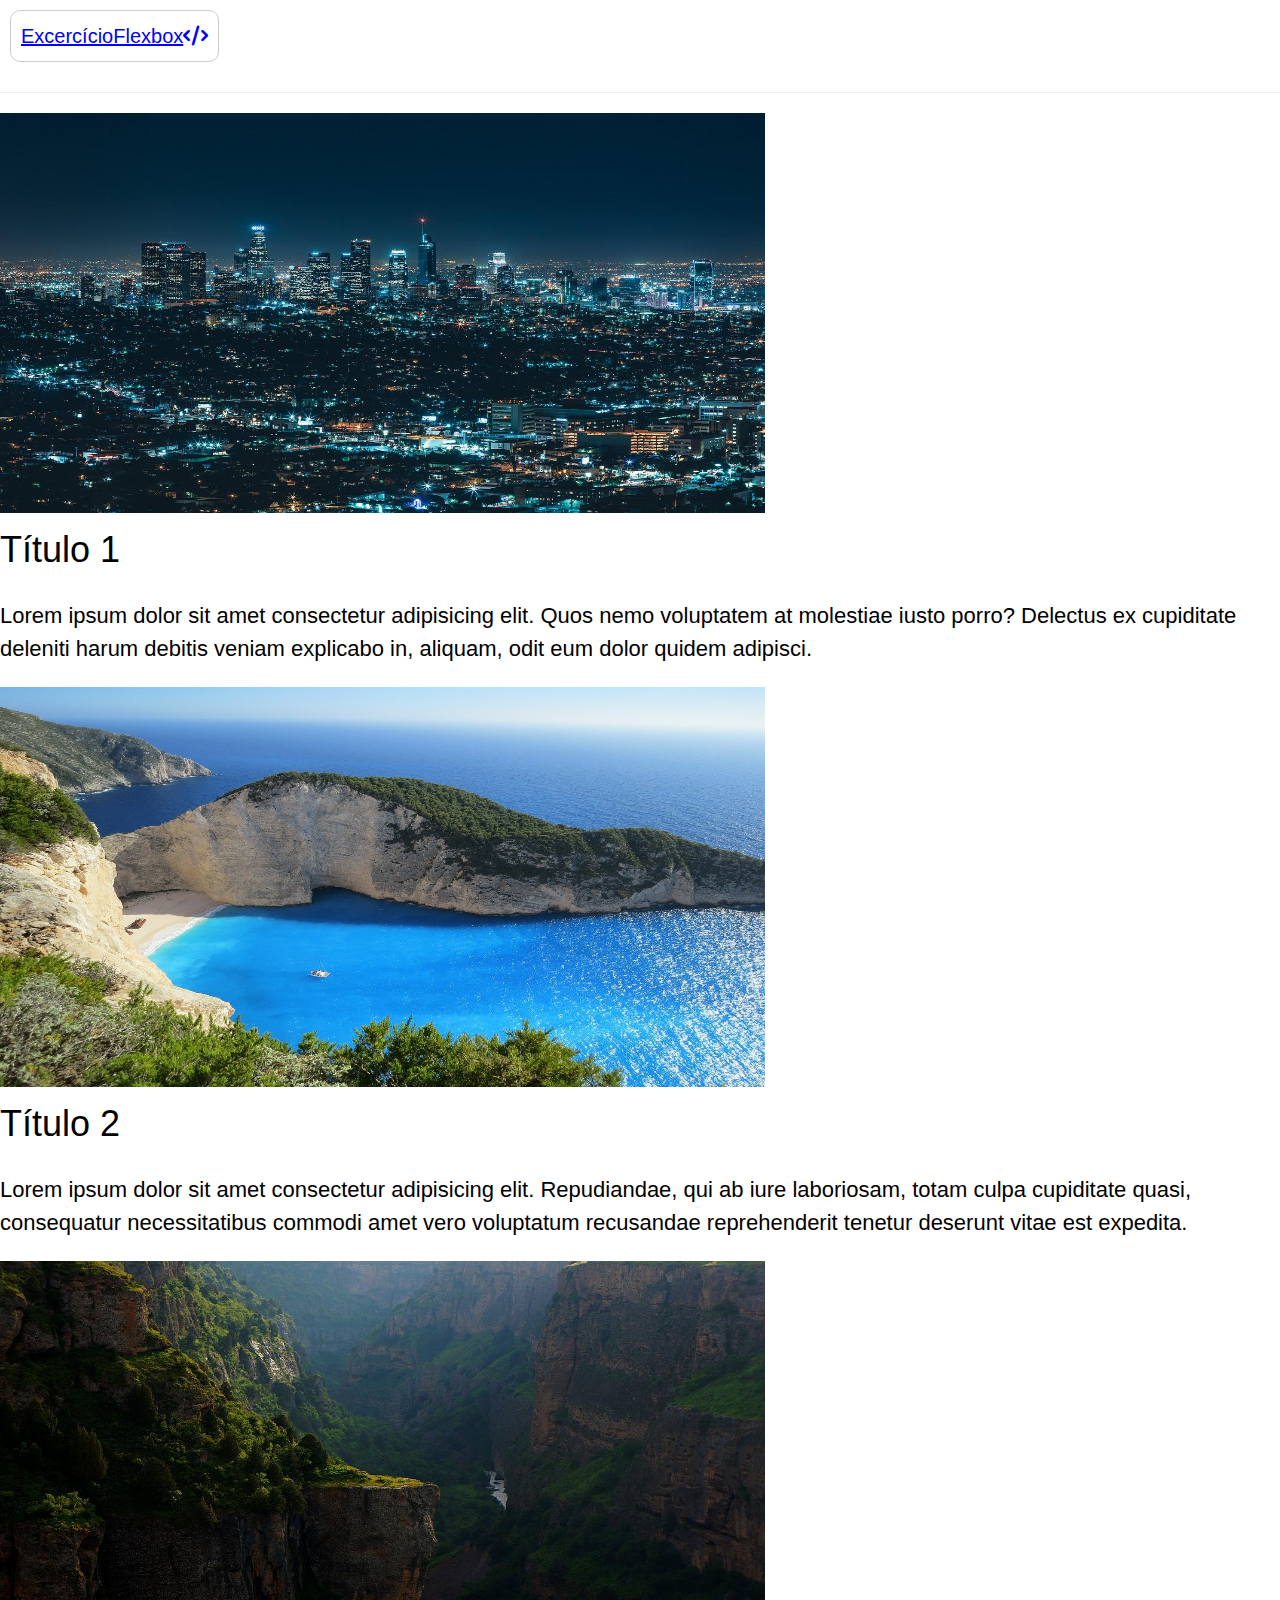
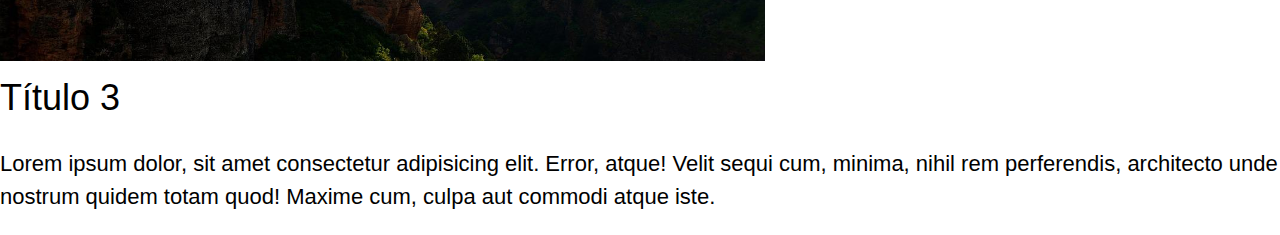
<file: index.html>
<!DOCTYPE html>
<html lang="pt-br">
  <head>
    <meta charset="UTF-8" />
    <meta http-equiv="X-UA-Compatible" content="IE=edge" />
    <meta name="viewport" content="width=device-width, initial-scale=1.0" />
    <link rel="stylesheet" href="https://www.w3schools.com/w3css/4/w3.css" />
    <link rel="stylesheet" href="./fontawesome/css/all.min.css" />
    <link rel="stylesheet" href="./style.css" />
    <title>Responsividade</title>
  </head>
  <body>
    <a
      class="w3-button w3-border w3-hover-deep-purple"
      href="./LayoutDoFlex/index.html"
      alt="flex container"
      >ExcercícioFlexbox<i class="fa-solid fa-code fa-spin-pulse"></i
    ></a>
    <hr />
    <img src="./imagens/01.jpg" alt="img-01" class="img-content" />
    <h1 class="title-content">Título 1</h1>
    <p class="text-content">
      Lorem ipsum dolor sit amet consectetur adipisicing elit. Quos nemo
      voluptatem at molestiae iusto porro? Delectus ex cupiditate deleniti harum
      debitis veniam explicabo in, aliquam, odit eum dolor quidem adipisci.
    </p>
    <img src="./imagens/02.jpg" alt="img-02" class="img-content" />
    <h1 class="title-content">Título 2</h1>
    <p class="text-content">
      Lorem ipsum dolor sit amet consectetur adipisicing elit. Repudiandae, qui
      ab iure laboriosam, totam culpa cupiditate quasi, consequatur
      necessitatibus commodi amet vero voluptatum recusandae reprehenderit
      tenetur deserunt vitae est expedita.
    </p>
    <img src="./imagens/03.jpg" alt="img-03" class="img-content" />
    <h1 class="title-content">Título 3</h1>
    <p class="text-content">
      Lorem ipsum dolor, sit amet consectetur adipisicing elit. Error, atque!
      Velit sequi cum, minima, nihil rem perferendis, architecto unde nostrum
      quidem totam quod! Maxime cum, culpa aut commodi atque iste.
    </p>
  </body>
</html>
</file>
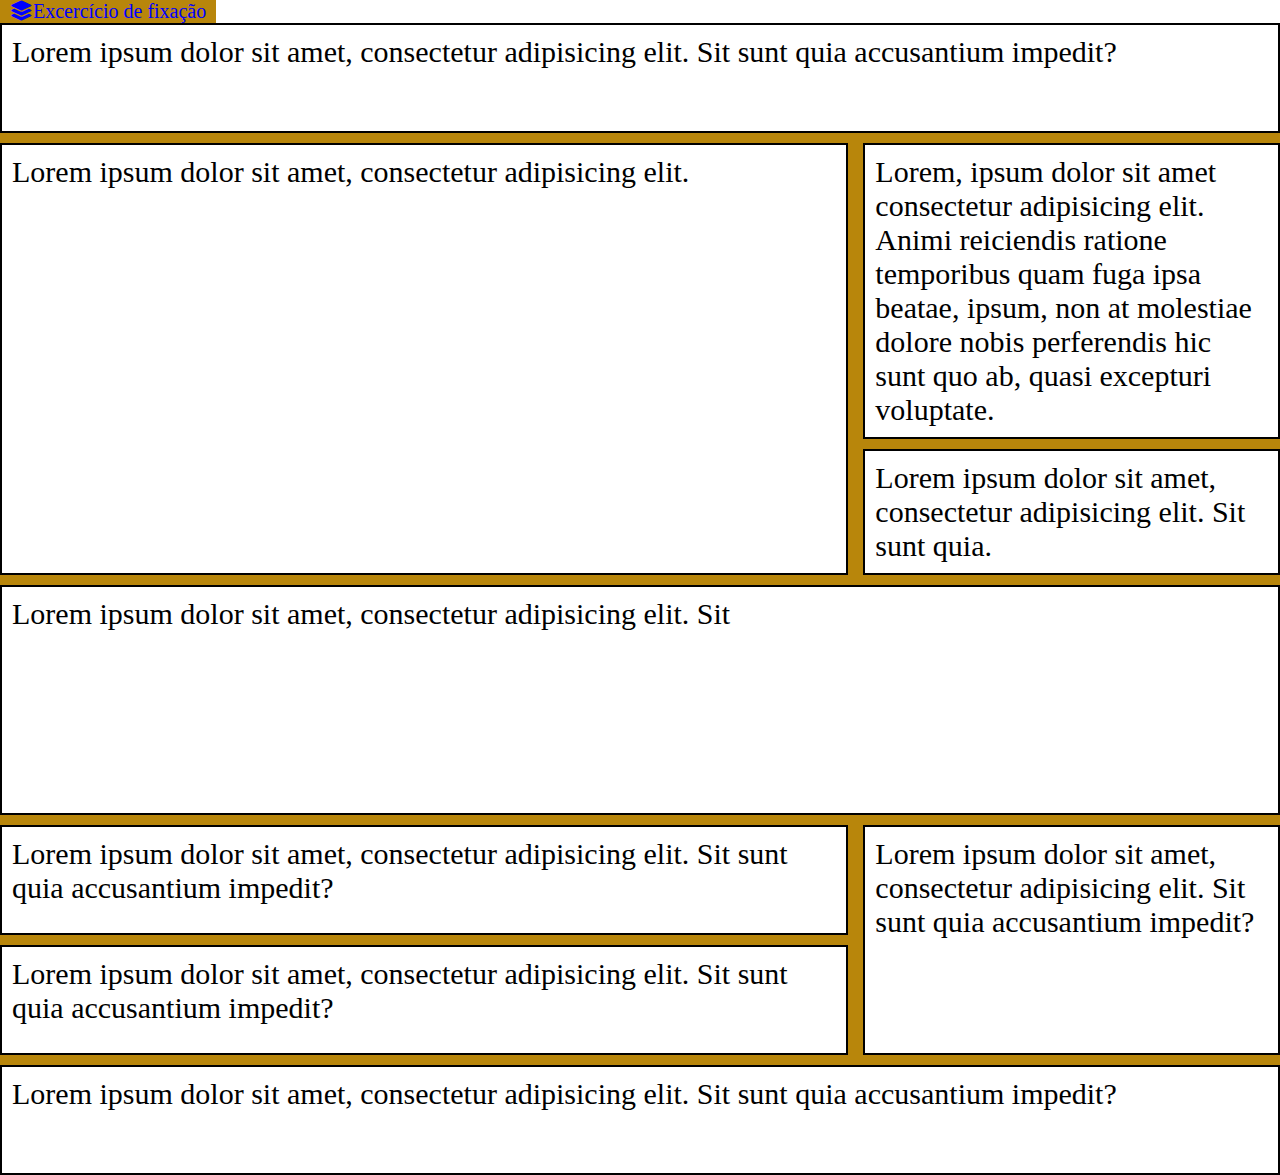
<file: Exerciciodefixacao#2/index.html>
<!DOCTYPE html>
<html lang="en">
  <head>
    <meta charset="UTF-8" />
    <meta http-equiv="X-UA-Compatible" content="IE=edge" />
    <meta name="viewport" content="width=device-width, initial-scale=1.0" />
    <link rel="stylesheet" href="../fontawesome/css/all.min.css" />
    <link rel="stylesheet" href="./style.css" />
    <title>Grid Layout</title>
  </head>
  <body>
    <a class="btn btn" href="../Exerciciodefixacao/index.html"
      ><i class="fa-solid fa-layer-group"></i>Excercício de fixação</a
    >
    <div class="container">
      <div class="item item1">
        <p>
          Lorem ipsum dolor sit amet, consectetur adipisicing elit. Sit sunt
          quia accusantium impedit?
        </p>
      </div>
      <div class="item item2">
        <p>Lorem ipsum dolor sit amet, consectetur adipisicing elit.</p>
      </div>
      <div class="item item3">
        <p>
          Lorem, ipsum dolor sit amet consectetur adipisicing elit. Animi
          reiciendis ratione temporibus quam fuga ipsa beatae, ipsum, non at
          molestiae dolore nobis perferendis hic sunt quo ab, quasi excepturi
          voluptate.
        </p>
      </div>
      <div class="item item4">
        <p>
          Lorem ipsum dolor sit amet, consectetur adipisicing elit. Sit sunt
          quia.
        </p>
      </div>
      <div class="item item5">
        <p>Lorem ipsum dolor sit amet, consectetur adipisicing elit. Sit</p>
      </div>
      <div class="item item6">
        <p>
          Lorem ipsum dolor sit amet, consectetur adipisicing elit. Sit sunt
          quia accusantium impedit?
        </p>
      </div>
      <div class="item item7">
        <p>
          Lorem ipsum dolor sit amet, consectetur adipisicing elit. Sit sunt
          quia accusantium impedit?
        </p>
      </div>
      <div class="item item8">
        <p>
          Lorem ipsum dolor sit amet, consectetur adipisicing elit. Sit sunt
          quia accusantium impedit?
        </p>
      </div>
      <div class="item item9">
        <p>
          Lorem ipsum dolor sit amet, consectetur adipisicing elit. Sit sunt
          quia accusantium impedit?
        </p>
      </div>
    </div>
  </body>
</html>
</file>
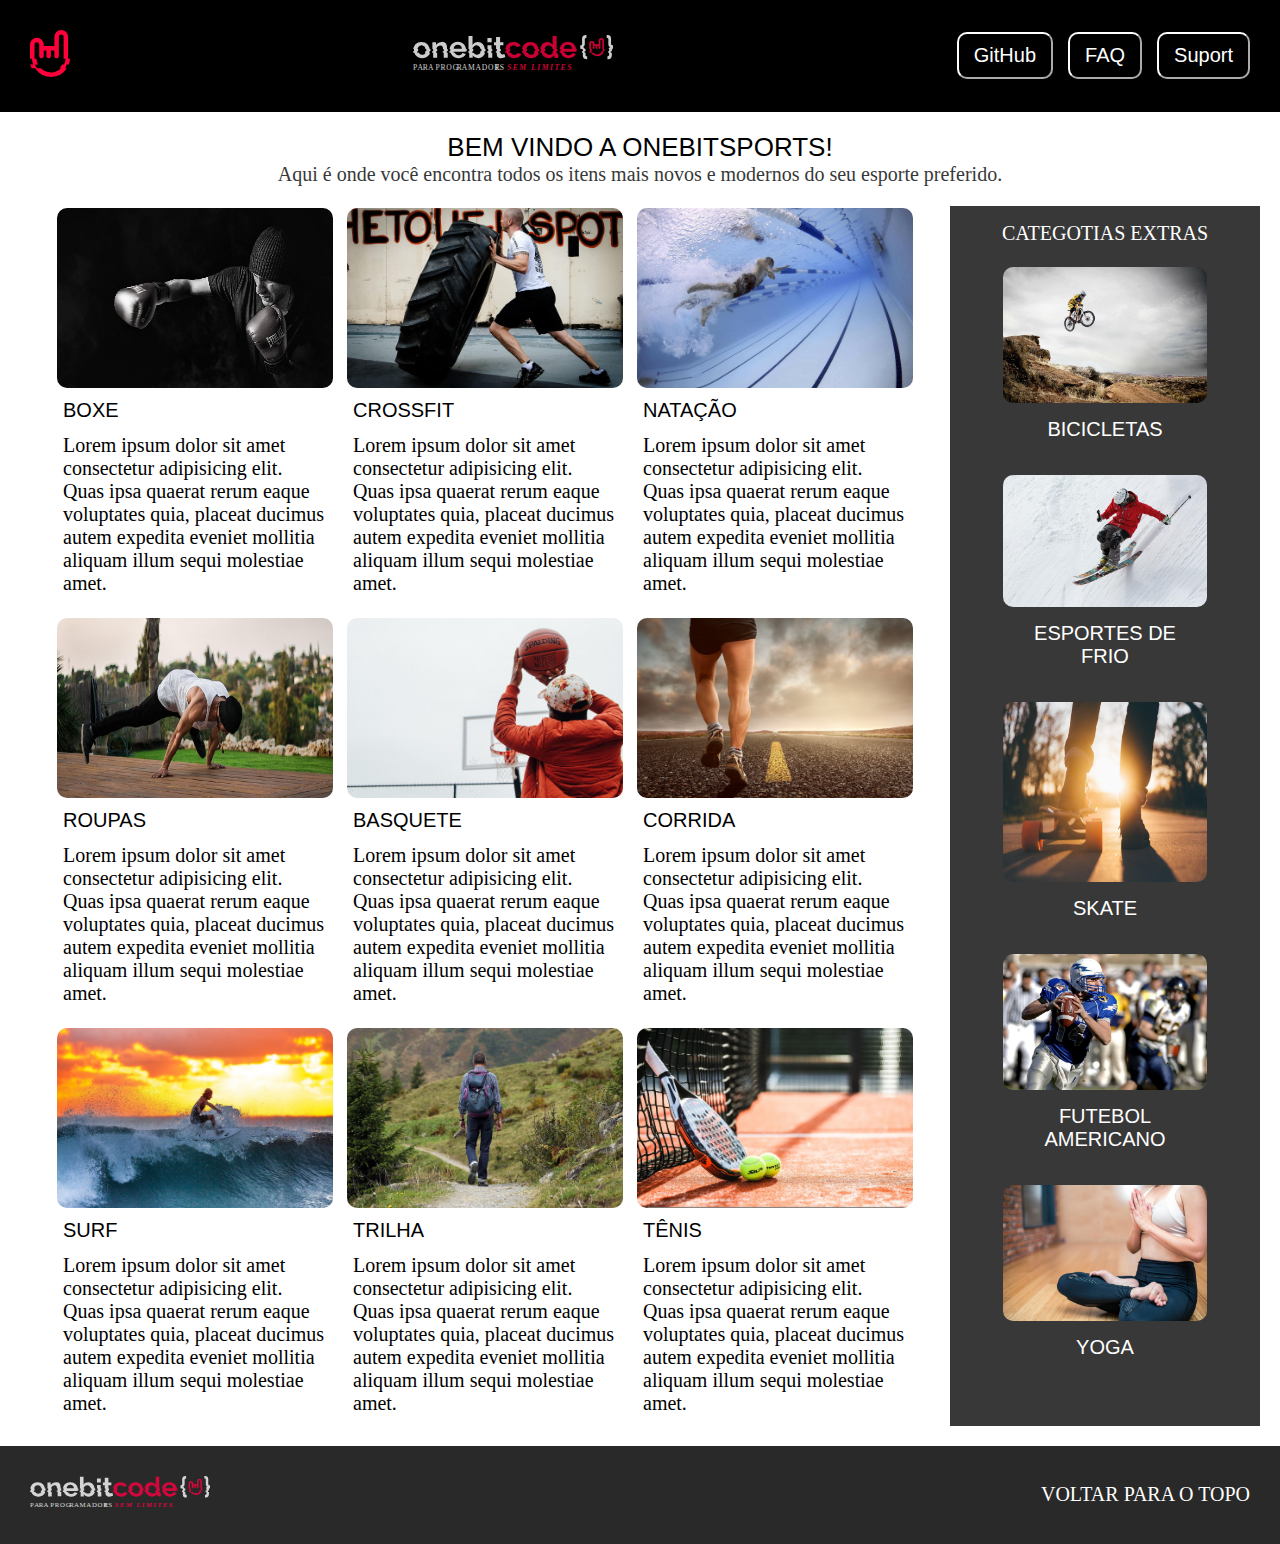
<file: Exerciciodefixacao/index.html>
<!DOCTYPE html>
<html lang="pt-br">
  <head>
    <meta charset="UTF-8" />
    <meta http-equiv="X-UA-Compatible" content="IE=edge" />
    <meta name="viewport" content="width=device-width, initial-scale=1.0" />
    <link rel="stylesheet" href="./style.css" />
    <title>Excercício de fixação</title>
  </head>
  <body>
    <div class="container">
      <header class="header">
        <a
          href="https://lp.onebitcode.com/?utm_campaign=OBC-C%20%7C%20E0-UNC%20%7C%20CAR%20%7C%20SCH%20%7C%20T1S-BRD%20%7C%20CPA%20%7C%20BR%20%7C%202022-11-10%20%7C%20FULL%20STACK%20%7C%20Branding&utm_content=onebitcode&utm_term=00%20%7C%20SCH%20%7C%20Keywords%20%7C%20%20Branding&utm_medium=paid-traffic&utm_source=g&ltk_gcm=18880005963&ltk_gag=149084349491&ltk_gac=634287089203&ltk_gne=g&gclid=CjwKCAjw5dqgBhBNEiwA7PryaMNEjwt3qavropWF_QIgMVUSTJmxX1HN1P6Ypo8b3kE2hLkL1sJnFRoCly4QAvD_BwE"
          target="_blank"
          ><img
            src="../imagens/iconrock-red.svg"
            alt="logo-rock"
            class="logo-rock"
        /></a>
        <a href="https://cursos.onebitcode.com/area/vitrine" target="_blank"
          ><img
            src="../imagens/logo-onebitcode.svg"
            alt="logo-onebitcode"
            class="logo-onebitcode"
        /></a>
        <div class="buttons">
          <a href="https://github.com/FreitasNovoHumano" target="_blank"
            ><button class="buttonHeader">GitHub</button></a
          >
          <a
            href="https://www.instagram.com/freitasomelhordagalaxia/"
            target="_blank"
            ><button class="buttonHeader">FAQ</button></a
          >
          <a
            href="http://api.whatsapp.com/send?phone=553185473732"
            target="_blank"
            ><button class="buttonHeader">Suport</button></a
          >
        </div>
      </header>
      <!--id=backToTop, liga o link do rodapé com o inicio da pagina-->
      <p class="sectionTitle" id="backToTop">BEM VINDO A ONEBITSPORTS!</p>
      <p class="sectionDescription">
        Aqui é onde você encontra todos os itens mais novos e modernos do seu
        esporte preferido.
      </p>
      <section class="gridContainer">
        <div class="mainContent">
          <div class="categoryCard">
            <img
              src="../imagens/boxe.jpg"
              alt="mainCardImg"
              class="mainCardImg"
            />
            <p class="mainCategoryCardTitle">BOXE</p>
            <p class="mainCategoryCardDescription">
              Lorem ipsum dolor sit amet consectetur adipisicing elit. Quas ipsa
              quaerat rerum eaque voluptates quia, placeat ducimus autem
              expedita eveniet mollitia aliquam illum sequi molestiae amet.
            </p>
          </div>
          <div class="categoryCard">
            <img
              src="../imagens/crossfit.jpg"
              alt="Imagem de Crossfit"
              class="mainCardImg"
            />
            <p class="mainCategoryCardTitle">CROSSFIT</p>
            <p class="mainCategoryCardDescription">
              Lorem ipsum dolor sit amet consectetur adipisicing elit. Quas ipsa
              quaerat rerum eaque voluptates quia, placeat ducimus autem
              expedita eveniet mollitia aliquam illum sequi molestiae amet.
            </p>
          </div>
          <div class="categoryCard">
            <img
              src="../imagens/natacao.jpg"
              alt="Imagem de Natação"
              class="mainCardImg"
            />
            <p class="mainCategoryCardTitle">NATAÇÃO</p>
            <p class="mainCategoryCardDescription">
              Lorem ipsum dolor sit amet consectetur adipisicing elit. Quas ipsa
              quaerat rerum eaque voluptates quia, placeat ducimus autem
              expedita eveniet mollitia aliquam illum sequi molestiae amet.
            </p>
          </div>
          <div class="categoryCard">
            <img
              src="../imagens/roupas.jpg"
              alt="img-roupas"
              class="mainCardImg"
            />
            <p class="mainCategoryCardTitle">ROUPAS</p>
            <p class="mainCategoryCardDescription">
              Lorem ipsum dolor sit amet consectetur adipisicing elit. Quas ipsa
              quaerat rerum eaque voluptates quia, placeat ducimus autem
              expedita eveniet mollitia aliquam illum sequi molestiae amet.
            </p>
          </div>
          <div class="categoryCard">
            <img
              src="../imagens/basquete.jpg"
              alt="Imagem de basquete"
              class="mainCardImg"
            />
            <p class="mainCategoryCardTitle">BASQUETE</p>
            <p class="mainCategoryCardDescription">
              Lorem ipsum dolor sit amet consectetur adipisicing elit. Quas ipsa
              quaerat rerum eaque voluptates quia, placeat ducimus autem
              expedita eveniet mollitia aliquam illum sequi molestiae amet.
            </p>
          </div>
          <div class="categoryCard">
            <img
              src="../imagens/corrida.jpg"
              alt="Imagem de Corrida"
              class="mainCardImg"
            />
            <p class="mainCategoryCardTitle">CORRIDA</p>
            <p class="mainCategoryCardDescription">
              Lorem ipsum dolor sit amet consectetur adipisicing elit. Quas ipsa
              quaerat rerum eaque voluptates quia, placeat ducimus autem
              expedita eveniet mollitia aliquam illum sequi molestiae amet.
            </p>
          </div>
          <div class="categoryCard">
            <img
              src="../imagens/surf.jpg"
              alt="Imagem de Surf"
              class="mainCardImg"
            />
            <p class="mainCategoryCardTitle">SURF</p>
            <p class="mainCategoryCardDescription">
              Lorem ipsum dolor sit amet consectetur adipisicing elit. Quas ipsa
              quaerat rerum eaque voluptates quia, placeat ducimus autem
              expedita eveniet mollitia aliquam illum sequi molestiae amet.
            </p>
          </div>
          <div class="categoryCard">
            <img
              src="../imagens/trilha.jpg"
              alt="Imagem de Trilha"
              class="mainCardImg"
            />
            <p class="mainCategoryCardTitle">TRILHA</p>
            <p class="mainCategoryCardDescription">
              Lorem ipsum dolor sit amet consectetur adipisicing elit. Quas ipsa
              quaerat rerum eaque voluptates quia, placeat ducimus autem
              expedita eveniet mollitia aliquam illum sequi molestiae amet.
            </p>
          </div>
          <div class="categoryCard">
            <img
              src="../imagens/tenis.jpg"
              alt="Imagem de Tênis"
              class="mainCardImg"
            />
            <p class="mainCategoryCardTitle">TÊNIS</p>
            <p class="mainCategoryCardDescription">
              Lorem ipsum dolor sit amet consectetur adipisicing elit. Quas ipsa
              quaerat rerum eaque voluptates quia, placeat ducimus autem
              expedita eveniet mollitia aliquam illum sequi molestiae amet.
            </p>
          </div>
        </div>
        <div class="sidebarContent">
          <p>CATEGOTIAS EXTRAS</p>
          <div class="sidebarCard">
            <img
              src="../imagens/bicicletas.jpg"
              alt="img-Bicicleta"
              class="sidebarCardImg"
            />
            <p class="sidebarCardTitle">BICICLETAS</p>
          </div>
          <div class="sidebarCard">
            <img
              src="../imagens/esportesNaNeve.jpg"
              alt="img-esporte-na-neve"
              class="sidebarCardImg"
            />
            <p class="sidebarCardTitle">ESPORTES DE FRIO</p>
          </div>
          <div class="sidebarCard">
            <img
              class="mainCardImg"
              src="../imagens/skate.jpg"
              alt="img-skate"
              class="sidebarCardImg"
            />
            <p class="sidebarCardTitle">SKATE</p>
          </div>
          <div class="sidebarCard">
            <img
              src="../imagens/futebolAmericano.jpg"
              alt="img-futrbol-americano"
              class="sidebarCardImg"
            />
            <p class="sidebarCardTitle">FUTEBOL AMERICANO</p>
          </div>
          <div class="sidebarCard">
            <img
              src="../imagens/yoga.jpg"
              alt="img-yoga"
              class="sidebarCardImg"
            />
            <p class="sidebarCardTitle">YOGA</p>
          </div>
        </div>
      </section>
      <footer class="footer">
        <a href="https://cursos.onebitcode.com/area/vitrine"
          ><img
            src="../imagens/logo-onebitcode.svg"
            alt="logo-footer"
            class="logoFooter"
        /></a>
        <a href="#backToTop" class="footerAnchor">VOLTAR PARA O TOPO</a>
      </footer>
    </div>
  </body>
</html>
</file>
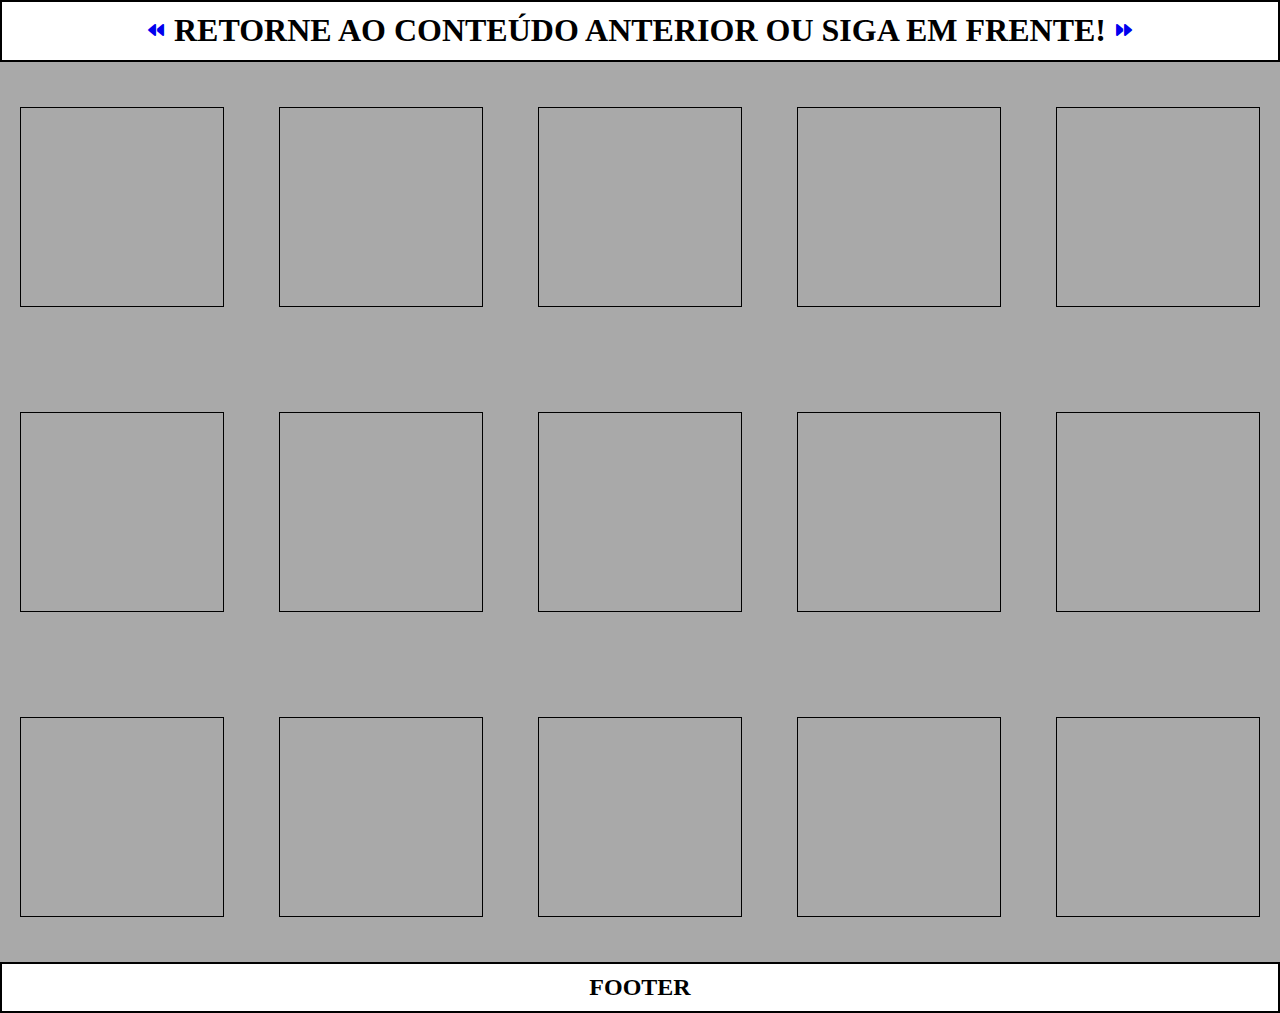
<file: LayoutDoFlex/index.html>
<!DOCTYPE html>
<html lang="pt-br">
  <head>
    <meta charset="UTF-8" />
    <meta http-equiv="X-UA-Compatible" content="IE=edge" />
    <meta name="viewport" content="width=device-width, initial-scale=1.0" />
    <link rel="stylesheet" href="../fontawesome/css/all.min.css" />
    <link rel="stylesheet" href="./style.css" />
    <title>Flexbox layout</title>
  </head>
  <body>
    <header class="header">
      <a class="icons" href="../index.html"
        ><i class="fa-solid fa-backward fa-beat"></i
      ></a>
      <h1>RETORNE AO CONTEÚDO ANTERIOR OU SIGA EM FRENTE!</h1>
      <a class="icons" href="../Exerciciodefixacao%232/index.html"
        ><i class="fa-solid fa-forward fa-beat"></i
      ></a>
    </header>

    <div class="container">
      <div class="item">
        <iframe
          width="100%"
          height="200"
          src="https://www.youtube.com/embed/VZciOS4LYkg"
          title="YouTube video player"
          frameborder="0"
          allow="accelerometer; autoplay; clipboard-write; encrypted-media; gyroscope; picture-in-picture; web-share"
          allowfullscreen
        ></iframe>
      </div>
      <div class="item">
        <iframe
          width="100%"
          height="200"
          src="https://www.youtube.com/embed/SqW7Zl_BaaY"
          title="YouTube video player"
          frameborder="0"
          allow="accelerometer; autoplay; clipboard-write; encrypted-media; gyroscope; picture-in-picture; web-share"
          allowfullscreen
        ></iframe>
      </div>
      <div class="item">
        <iframe
          width="100%"
          height="200"
          src="https://www.youtube.com/embed/N3bmmbIlf4A"
          title="YouTube video player"
          frameborder="0"
          allow="accelerometer; autoplay; clipboard-write; encrypted-media; gyroscope; picture-in-picture; web-share"
          allowfullscreen
        ></iframe>
      </div>
      <div class="item">
        <iframe
          width="100%"
          height="200"
          src="https://www.youtube.com/embed/3MbdlyBYaCA"
          title="YouTube video player"
          frameborder="0"
          allow="accelerometer; autoplay; clipboard-write; encrypted-media; gyroscope; picture-in-picture; web-share"
          allowfullscreen
        ></iframe>
      </div>
      <div class="item">
        <iframe
          width="100%"
          height="200"
          src="https://www.youtube.com/embed/Hktld6OfPIY"
          title="YouTube video player"
          frameborder="0"
          allow="accelerometer; autoplay; clipboard-write; encrypted-media; gyroscope; picture-in-picture; web-share"
          allowfullscreen
        ></iframe>
      </div>
      <div class="item">
        <iframe
          width="100%"
          height="200"
          src="https://www.youtube.com/embed/ErHo_oCkspc"
          title="YouTube video player"
          frameborder="0"
          allow="accelerometer; autoplay; clipboard-write; encrypted-media; gyroscope; picture-in-picture; web-share"
          allowfullscreen
        ></iframe>
      </div>
      <div class="item">
        <iframe
          width="100%"
          height="200"
          src="https://www.youtube.com/embed/Wo7UnH8TYbc"
          title="YouTube video player"
          frameborder="0"
          allow="accelerometer; autoplay; clipboard-write; encrypted-media; gyroscope; picture-in-picture; web-share"
          allowfullscreen
        ></iframe>
      </div>
      <div class="item">
        <iframe
          width="100%"
          height="200"
          src="https://www.youtube.com/embed/ErHo_oCkspc"
          title="YouTube video player"
          frameborder="0"
          allow="accelerometer; autoplay; clipboard-write; encrypted-media; gyroscope; picture-in-picture; web-share"
          allowfullscreen
        ></iframe>
      </div>
      <div class="item">
        <iframe
          width="100%"
          height="200"
          src="https://www.youtube.com/embed/qVEk0U7Z3uw"
          title="YouTube video player"
          frameborder="0"
          allow="accelerometer; autoplay; clipboard-write; encrypted-media; gyroscope; picture-in-picture; web-share"
          allowfullscreen
        ></iframe>
      </div>
      <div class="item">
        <iframe
          width="100%"
          height="200"
          src="https://www.youtube.com/embed/sTeoEFzVNSc"
          title="YouTube video player"
          frameborder="0"
          allow="accelerometer; autoplay; clipboard-write; encrypted-media; gyroscope; picture-in-picture; web-share"
          allowfullscreen
        ></iframe>
      </div>
      <div class="item">
        <iframe
          width="100%"
          height="200"
          src="https://www.youtube.com/embed/ErHo_oCkspc"
          title="YouTube video player"
          frameborder="0"
          allow="accelerometer; autoplay; clipboard-write; encrypted-media; gyroscope; picture-in-picture; web-share"
          allowfullscreen
        ></iframe>
      </div>
      <div class="item">
        <iframe
          width="100%"
          height="200"
          src="https://www.youtube.com/embed/b9Vw_LUyYmc"
          title="YouTube video player"
          frameborder="0"
          allow="accelerometer; autoplay; clipboard-write; encrypted-media; gyroscope; picture-in-picture; web-share"
          allowfullscreen
        ></iframe>
      </div>
      <div class="item">
        <iframe
          width="100%"
          height="200"
          src="https://www.youtube.com/embed/b9Vw_LUyYmc"
          title="YouTube video player"
          frameborder="0"
          allow="accelerometer; autoplay; clipboard-write; encrypted-media; gyroscope; picture-in-picture; web-share"
          allowfullscreen
        ></iframe>
      </div>
      <div class="item">
        <iframe
          width="100%"
          height="200"
          src="https://www.youtube.com/embed/b9Vw_LUyYmc"
          title="YouTube video player"
          frameborder="0"
          allow="accelerometer; autoplay; clipboard-write; encrypted-media; gyroscope; picture-in-picture; web-share"
          allowfullscreen
        ></iframe>
      </div>
      <div class="item">
        <iframe
          width="100%"
          height="200"
          src="https://www.youtube.com/embed/b9Vw_LUyYmc"
          title="YouTube video player"
          frameborder="0"
          allow="accelerometer; autoplay; clipboard-write; encrypted-media; gyroscope; picture-in-picture; web-share"
          allowfullscreen
        ></iframe>
      </div>
    </div>

    <footer class="footer">
      <h2>FOOTER</h2>
    </footer>
  </body>
</html>
</file>
<file: style.css>
.w3-button {
  gap: 15px;
  font-size: 20px;
  padding: 10px;
  margin: 10px;
  border-radius: 10px;
  background-color: white;
  border-color: white;
  color: blue;
  cursor: pointer;
  transition: 0.4s;
  text-decoration: underline;
}
.w3-button:hover {
  text-decoration: none;
  background-color: indigo;
}

.img-content {
  width: 765px;
  height: 400px;
}
.text-content {
  font-size: 22px;
  font-family: Arial, Helvetica, sans-serif;
}

@media (max-width: 795px) {
  .img-content {
    width: 500px;
  }
  .text-content {
    font-size: 16px;
  }
}
@media (max-width: 510px) {
  .img-content {
    width: 100%;
    height: auto;
  }
}
@media (max-width: 410px) {
  .text-content,
  .title-content {
    text-align: center;
  }
}
</file>
<file: Exerciciodefixacao#2/style.css>
* {
  margin: 0;
  padding: 0;
  box-sizing: border-box;
}
.btn {
  margin: 10px auto;
  padding: 10px;
  padding-top: 20px;
  background-color: darkgoldenrod;
  font-size: 20px;
  color: white;
}
.btn:hover {
  text-decoration: none;
  color: blue;
}
.container {
  background-color: darkgoldenrod;
  min-height: 100vh;
  display: grid;
  /*grid-template-columns: 1fr 2fr 1fr 1fr; /*definição de colunas*/
  grid-template-columns: repeat(3, 1fr); /*quantidades de colunas*/
  grid-auto-rows: minmax(
    110px,
    auto
  ); /*110 minim, auto de altura se adapta a tela*/
  gap: 10px 15px; /*espaçamento entre linhas e colunas*/
}
.item {
  border: 2px solid black;
  background-color: white;
  font-size: 30px;
  padding: 10px;
}
.item1 {
  grid-column: 1/4;
}
.item2 {
  grid-column: 1/3;
  grid-row: 2/4;
}
.item5 {
  grid-column: 1/4;
  grid-row: 4/6;
}
.item6 {
  grid-column: 1/3;
}
.item7 {
  grid-column: 1/3;
  grid-row: 6/7;
}
.item8 {
  grid-column: 3/4;
  grid-row: 6/8;
}
.item9 {
  grid-column: 1/4;
}

/*UTILIZANDO GRID TEMPLATE AREA*/
/*.container {
  grid-template-areas:
    "item1 item1 item1"
    "item2 item2 item3"
    "item2 item2 item4"
    "item5 item5 item5"
    "item5 item5 item5"
    "item6 item7 item7"
    "item8 item7 item7"
    "item9 item9 item9";
}
.item1 {
  grid-area: item1;
}
.item2 {
  grid-area: item2;
}
.item3 {
  grid-area: item3;
}
.item4 {
  grid-area: item4;
}
.item5 {
  grid-area: item5;
}
.item6 {
  grid-area: item6;
}
.item7 {
  grid-area: item7;
}
.item8 {
  grid-area: item8;
}
.item9 {
  grid-area: item9;
}*/
</file>
<file: Exerciciodefixacao/style.css>
/*removendo margin e padding*/
* {
  margin: 0;
  padding: 0;
  box-sizing: border-box; /*é o molde de como os itens são renderizados dentro da página*/
  font-size: 20px;
}
.container {
  min-height: 100vh;
  display: flex; /*Propriedade de como os itens são organizados*/
  flex-direction: column; /*layout de coluna*/
}
.logo-rock {
  width: 40px;
}
.logo-onebitcode {
  width: 200px;
}
.header {
  width: 100%;
  min-height: 40px; /*Quando o flex quebrar a altura é alterada*/
  background-color: black;
  display: flex;
  flex-wrap: wrap; /*Quebra os elementos*/
  align-items: center;
  justify-content: space-between; /*deixa os elementos espaçado*/
  padding: 30px;
  gap: 8px 15px; /*Quebra os elementos horizontalmente e verticalmente quando diminuir a tela*/
}
.buttons {
  display: flex;
  gap: 15px; /*espaçamento entre os botões*/
}
/*Manipulando os botões*/
.buttonHeader {
  font-size: 20lpx;
  padding: 10px 15px;
  border-radius: 10px;
  background-color: transparent;
  border-color: white;
  color: white;
  cursor: pointer;
  transition: 0.4s;
}
.buttonHeader:hover {
  border-color: #ff0044;
}
.sectionTitle {
  font-size: 26px;
  font-family: Arial, Helvetica, sans-serif;
  text-align: center;
  padding-top: 20px;
}
.sectionDescription {
  text-align: center;
  color: #383838;
}
.gridContainer {
  display: grid;
  grid-template-columns: 3fr 1fr; /*Quantidade de colunas por item*/
  grid-template-areas: "mainContent sidebarContent";
  padding: 20px;
  flex: 1 0 auto;
}
.categoryCard {
  width: 280px;
  height: 400px;
  border: 2px solid transparent;
  border-radius: 10px;
  transition: 0.5s;
  cursor: pointer;
}
.mainCardImg {
  width: 100%;
  height: 180px;
  border-radius: 10px;
}
.categoryCard:hover {
  border-color: #ff0044;
}
.mainContent {
  display: flex;
  flex-wrap: wrap;
  justify-content: center;
  gap: 10px; /*Espaçamento entre os cardes*/
  grid-area: mainContent;
}
.mainCategoryCardTitle {
  font-family: Arial, Helvetica, sans-serif;
  padding: 6px;
}
.mainCategoryCardDescription {
  padding: 6px;
}
.sidebarContent {
  background-color: #383838;
  color: white;
  padding: 16px;
  display: flex;
  flex-direction: column;
  align-items: center;
  min-width: 300px;
  grid-area: sidebarContent;
}
.sidebarCard {
  width: 75%;
  border: 2px solid transparent;
  border-radius: 10px;
  transition: 0.5s;
  cursor: pointer;
}
.sidebarCardImg {
  width: 100%;
  /*height: 180px;*/
  border-radius: 10px;
}
.sidebarCardTitle {
  font-family: Arial, Helvetica, sans-serif;
  text-align: center;
  padding: 10px;
}
.sidebarCard:hover {
  border-color: #ff0044;
}
.sidebarContent {
  background-color: #383838;
  color: white;
  padding: 16px;
  display: flex;
  flex-direction: column;
  align-items: center;
  gap: 20px; /*Espaçamento entre os elementos*/
  min-width: 300px;
  grid-area: sidebarContent;
}
.footer {
  width: 100%;
  min-height: 40px;
  background-color: #292929;
  display: flex;
  flex-wrap: wrap;
  align-items: center;
  justify-content: space-between;
  padding: 30px;
  gap: 15px;
}
.backToTop {
  color: white;
}
.logoFooter {
  width: 180px;
}
.footerAnchor {
  color: white;
  text-decoration: none;
}
.footerAnchor:hover {
  color: #ff0044;
  text-decoration: none;
}
@media (max-width: 630px) {
  .gridContainer {
    grid-template-areas: "mainContent" "sidebarConte";
    display: flex;
    flex-direction: column;
    align-items: center;
    gap: 10px;
    flex-wrap: wrap;
  }
  .sidebarContent {
    min-width: auto;
  }
  /*Diminuindo o texto da ancora para quebrar igual ao header*/
  .footerAnchor {
    font-size: 19px;
  }
}
@media (max-width: 463px) {
  .header {
    justify-content: center;
  }
  .footer {
    justify-content: center;
  }
}
</file>
<file: LayoutDoFlex/style.css>
* {
  margin: 0;
  padding: 0;
  box-sizing: border-box;
}
.icons {
  padding: 10px;
}
.container {
  background-color: darkgray;
  min-height: 100vh; /*altura minima do container*/
  display: flex;
  gap: 15px; /*opx se aplica as colunas, 15px se aplica a linha*/
  justify-content: center; /*alinha os intens ao centro horizontalmente*/
  align-items: center; /*alinha no centro do conteiner*/
  flex-direction: row;
  flex-wrap: wrap; /*quebra os itens deacordo com a tela*/
  /*justify-content: space-around; /*cria espaçamentos entre os itens iguais em todos os lados*/
  /*justify-content: space-between; /*deixa os itens o mais separados possível*/
  /* justify-content: space-evenly; /*deixa o espaçamento iguais entre os itens*/
  /* flex-direction: column-reverse; /*inverte os itens e a fixão*/
  /*flex-direction: row; /*padrão*/
  /*flex-direction: row-reverse; /*inverte os intens e fixão*/
  /*flex-direction: column;*/
  /*row-gap: 15px; /*espaçamento entre os itens*/
  /*column-gap: 15px; /*espaçamento entre os itens em coluna*/
}
.item {
  margin: 20px;
  width: 200px;
  height: 200px;
  border: 1px solid black;
  font-size: 10px;
  display: flex;
  justify-content: center;
  align-items: center;
  flex-basis: 200px; /*tamanho basico do item*/
  flex-grow: 1; /*aumenta o tamanho dos itens sem que eles quebrem de forma imediata*/
  flex-shrink: 1; /*diminuição dos itens de forma igual*/
}

.header {
  flex-basis: 100%;
  padding: 10px;
  background-color: white;
  border: 2px solid black;
  display: flex;
  justify-content: center;
}

.footer {
  flex-basis: 100%;
  padding: 10px;
  background-color: white;
  border: 2px solid black;
  display: flex;
  justify-content: center;
}

@media (max-widht: 610px) {
  h1 {
    font-size: 2em;
    text-align: justify;
  }
  .iframe {
    width: 100%;
    height: auto;
  }
}
@media (max-width: 480px) {
  h1 {
    font-size: 1em;
    text-align: center;
  }
}
</file>
